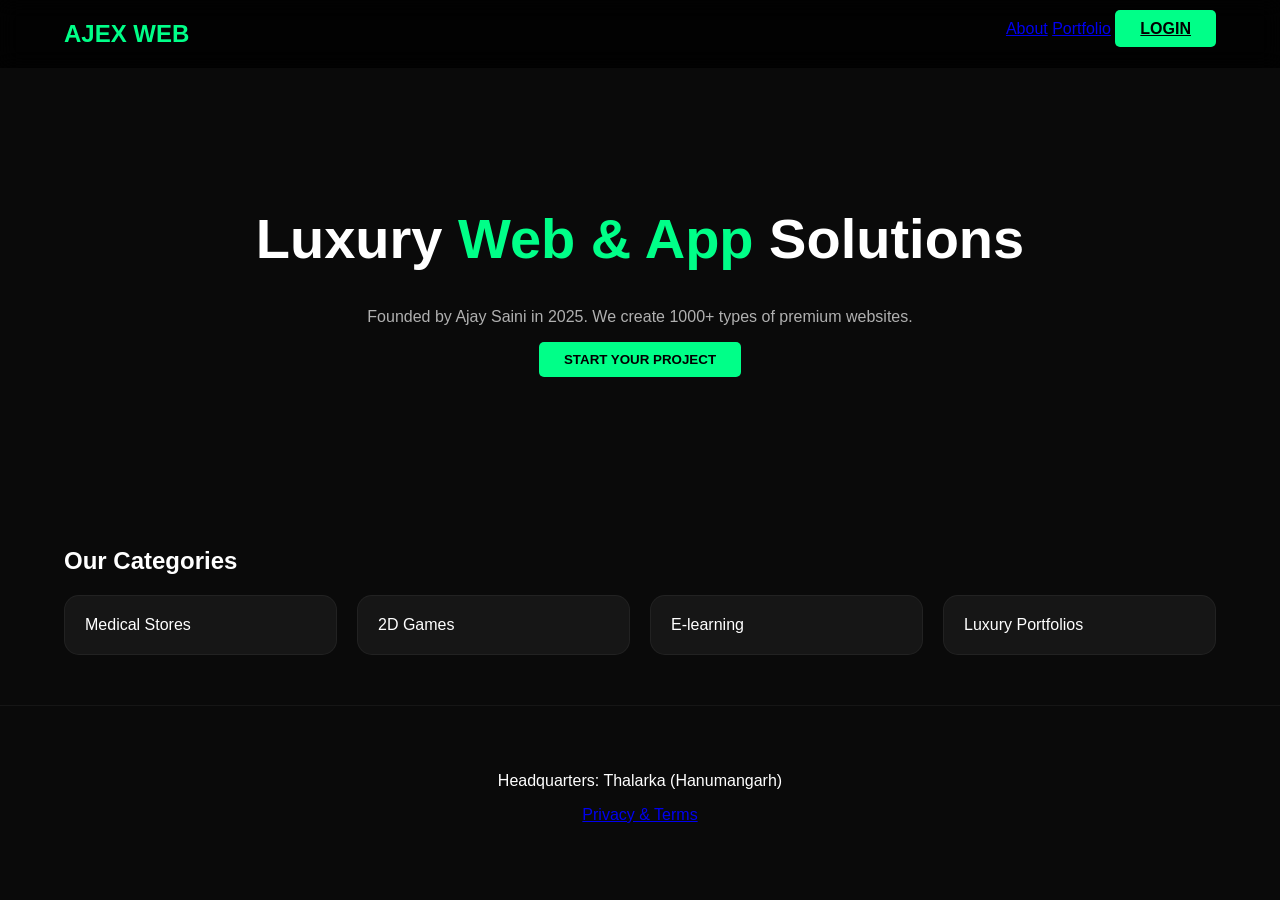
<file: index.html>
<!DOCTYPE html>
<html lang="en">
<head>
    <meta charset="UTF-8">
    <title>Ajex Web | Premium Development</title>
    <link rel="stylesheet" href="style.css">
</head>
<body>

    <nav class="nav-bar">
        <div class="logo" style="color: var(--primary-green); font-size: 1.5rem; font-weight: bold;">AJEX WEB</div>
        <div class="menu">
            <a href="about.html">About</a>
            <a href="portfolio.html">Portfolio</a>
            <a href="login.html" class="btn-green">Login</a>
        </div>
    </nav>

    <header style="text-align: center; padding: 100px 20px;">
        <h1 style="font-size: 3.5rem;">Luxury <span style="color: var(--primary-green);">Web & App</span> Solutions</h1>
        <p style="color: var(--text-gray);">Founded by Ajay Saini in 2025. We create 1000+ types of premium websites.</p>
        <button class="btn-green" onclick="location.href='register.html'">Start Your Project</button>
    </header>

    <section id="categories" style="padding: 50px 5%;">
        <h2>Our Categories</h2>
        <div style="display: grid; grid-template-columns: repeat(auto-fit, minmax(200px, 1fr)); gap: 20px;">
            <div class="premium-card">Medical Stores</div>
            <div class="premium-card">2D Games</div>
            <div class="premium-card">E-learning</div>
            <div class="premium-card">Luxury Portfolios</div>
        </div>
    </section>

    <footer style="padding: 50px; text-align: center; border-top: 1px solid var(--glass);">
        <p>Headquarters: Thalarka (Hanumangarh)</p>
        <a href="terms.html">Privacy & Terms</a>
    </footer>

</body>
</html>
</file>
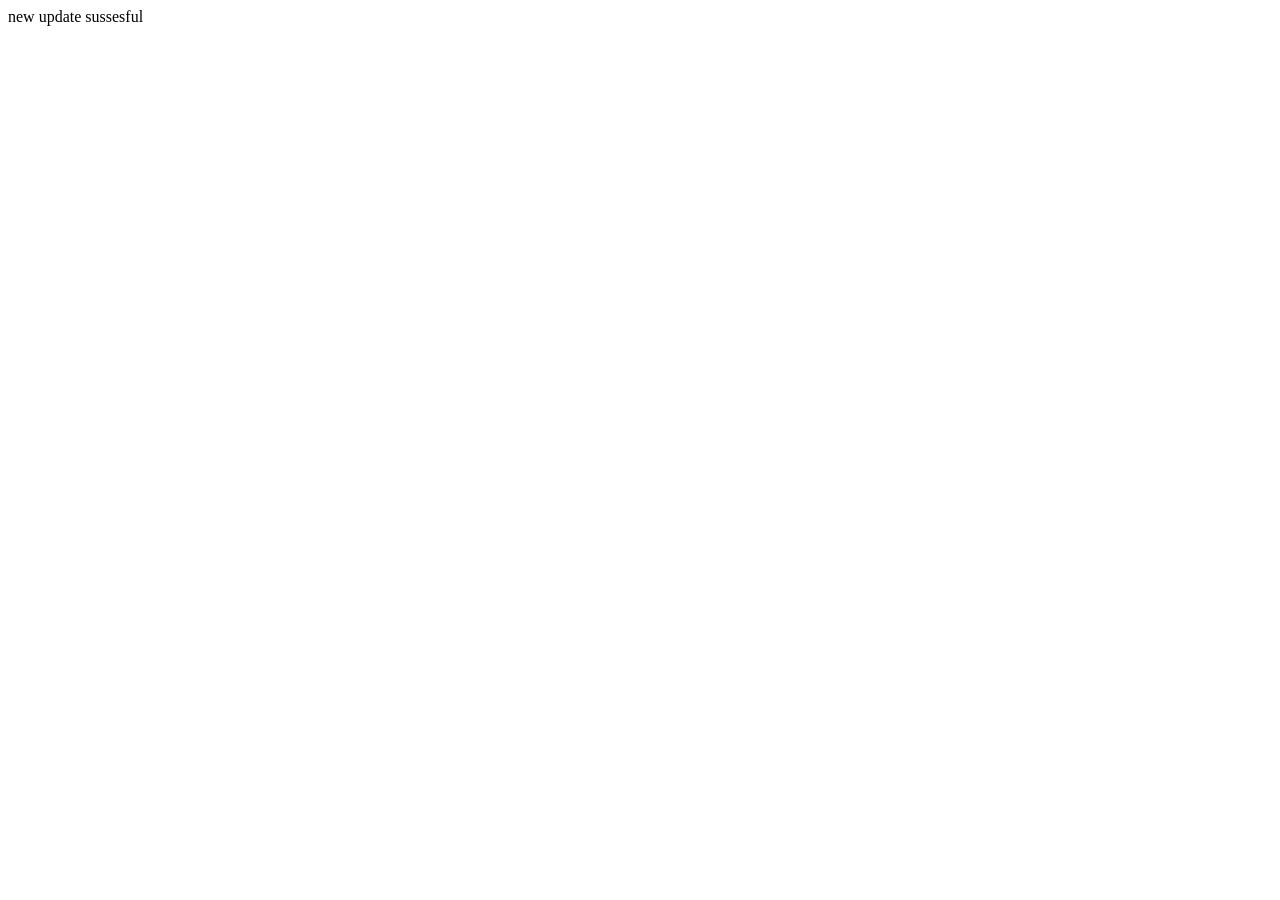
<file: erp setup/index.html>
<!DOCTYPE html>
<html>

<head>
  <meta charset="UTF-8">
  <meta name="viewport" content="width=device-width, initial-scale=1">
  <title></title>
</head>

<body>
  new update sussesful 
</body>

</html>
</file>
<file: style.css>
/* style.css */
:root {
    --primary-green: #00ff88;
    --dark-bg: #0a0a0a;
    --card-bg: #161616;
    --text-gray: #b0b0b0;
    --glass: rgba(255, 255, 255, 0.05);
}

body {
    margin: 0;
    font-family: 'Inter', sans-serif;
    background-color: var(--dark-bg);
    color: white;
    overflow-x: hidden;
}

/* Luxury Animation */
@keyframes fadeIn {
    from { opacity: 0; transform: translateY(20px); }
    to { opacity: 1; transform: translateY(0); }
}

.premium-card {
    background: var(--card-bg);
    border: 1px solid var(--glass);
    border-radius: 15px;
    padding: 20px;
    transition: 0.3s;
    animation: fadeIn 0.8s ease-out;
}

.premium-card:hover {
    border-color: var(--primary-green);
    box-shadow: 0 0 20px rgba(0, 255, 136, 0.2);
}

.btn-green {
    background: var(--primary-green);
    color: black;
    font-weight: bold;
    border: none;
    padding: 10px 25px;
    border-radius: 5px;
    cursor: pointer;
    text-transform: uppercase;
}

.nav-bar {
    display: flex;
    justify-content: space-between;
    padding: 20px 5%;
    background: rgba(0,0,0,0.8);
    backdrop-filter: blur(10px);
    position: sticky;
    top: 0;
    z-index: 1000;
}
</file>
